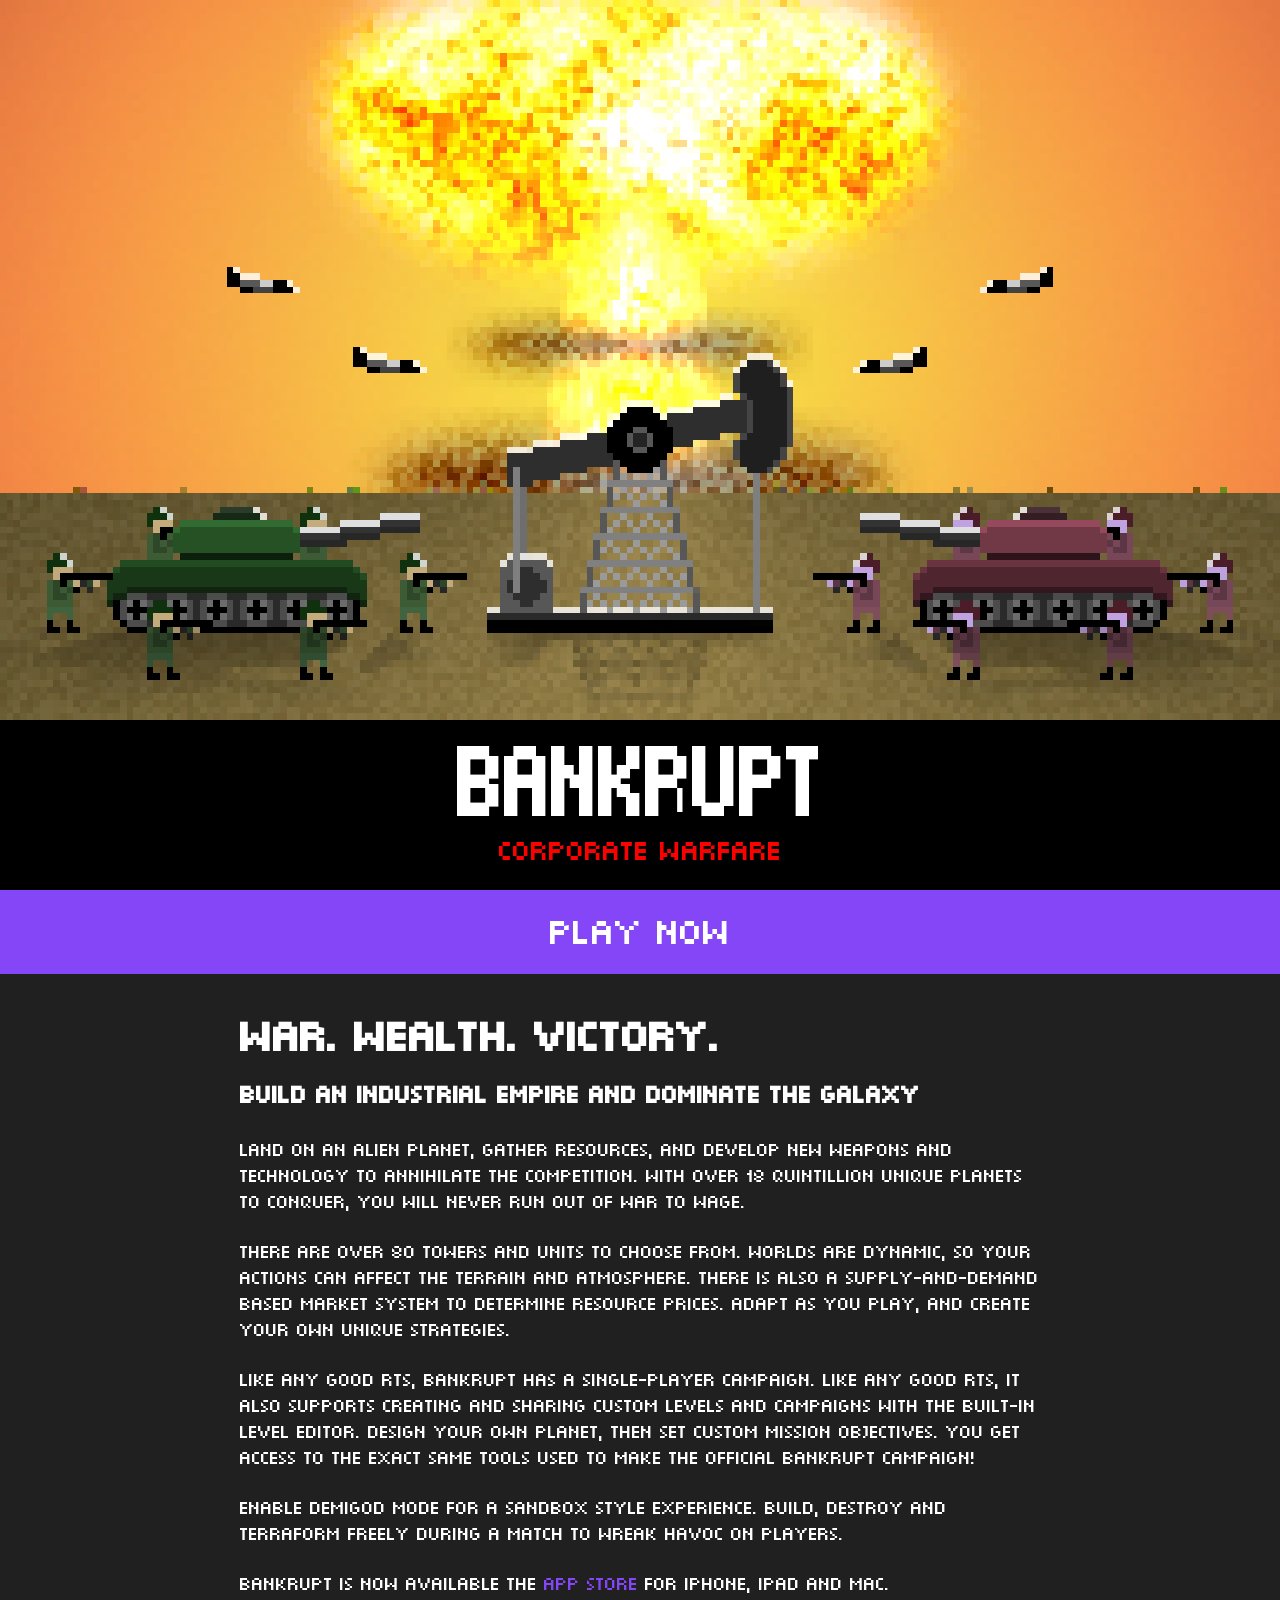
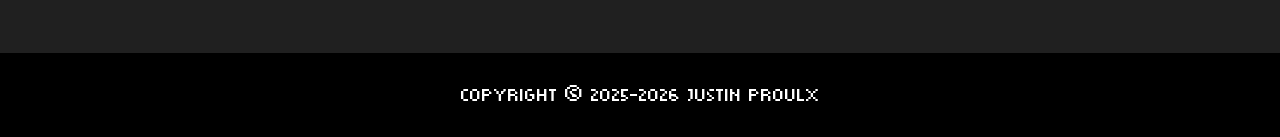
<file: index.html>
<!DOCTYPE html>

<head>
    <meta charset="UTF-8">
    <title>Bankrupt: Corporate Warfare – Real-Time Strategy Game for iOS, iPadOS and macOS</title>
    <link rel="stylesheet" href="styles.css">
    <link rel="icon" type="image/x-icon" href="favicon.ico" sizes="any">
    <link rel="preload" href="https://www.playbankrupt.com/munro/MunroSmall.ttf" as="font" crossorigin="anonymous">
    <link rel="preload" href="https://www.playbankrupt.com/munro/Munro.ttf" as="font" crossorigin="anonymous">

    <meta property="og:title" content="Bankrupt: Corporate Warfare" />
    <meta property="og:description" content="Conquer the galaxy, one planet at a time." />
    <meta property="og:image" content="https://www.playbankrupt.com/Base.png" />
    <meta property="og:url" content="https://www.playbankrupt.com/" />

    <meta name="twitter:title" content="Bankrupt: Corporate Warfare" />
    <meta name="twitter:card" content="summary_large_image" />
    <meta name="twitter:description" content="Conquer the galaxy, one planet at a time." />
    <meta name="twitter:image" content="https://www.playbankrupt.com/Base1080.png" />
    <meta name="twitter:site" content="@JustinAlexP" />
    <meta name="twitter:creator" content="@JustinAlexP" />

    <meta name="viewport" content="width=device-width, initial-scale=1" />
    <meta name="description" content="Bankrupt: Corporate Warfare – A free real-time strategy game for iOS, iPadOS and macOS. Build an industrial empire and dominate the galaxy. Land on an alien planet, gather resources, and develop new weapons and technology to annihilate the competition. With over 18 quintillion unique planets to conquer, you will never run out of war to wage." />

    <script>
        window.onload = () => {
            document.getElementById("currentYear").innerHTML = new Date().getFullYear().toString();
        }
    </script>
</head>

<body>
    <div class="headerContainer">
        <a href="get.html"><img id="headerImage" alt="Bankrupt: Corporate Warfare" width="100%"
                style="display: block;margin: 0" /></a>
    </div>

    <div class="titleContainer" onclick="location.href='get.html'">
        <h1 class="title">BANKRUPT</h1>
        <p class="subtitle">Corporate Warfare</p>
    </div>

    <div id="playNow" onclick="location.href='get.html'">
        <p>Play Now</p>
    </div>

    <div id="contentContainer">
        <div id="content">
            <h2>War. Wealth. Victory.</h2>
            <h3>Build an industrial empire and dominate the galaxy</h3>
            <p>Land on an alien planet, gather resources, and develop new weapons and technology to annihilate the
                competition. With over 18 quintillion unique planets to conquer, you will never run out of war to wage.
            </p>
            <p>There are over 80 towers and units to choose from. Worlds are dynamic, so your actions can affect the
                terrain and atmosphere. There is also a supply-and-demand based market system to determine resource
                prices. Adapt as you play, and create your own unique strategies.</p>
            <p>Like any good RTS, Bankrupt has a single-player campaign. Like any good RTS, it also supports creating
                and sharing custom levels and campaigns with the built-in Level Editor. Design your own planet, then set
                custom mission objectives. You get access to the exact same tools used to make the official Bankrupt campaign!
            </p>
            <p>Enable Demigod Mode for a sandbox style experience. Build, destroy and terraform freely during a match to
                wreak havoc on players.</p>
            <p>Bankrupt is now available the <a href="https://apps.apple.com/us/app/bankrupt-corporate-warfare/id6743778630">App Store</a> for iPhone, iPad and Mac.</p>
        </div>
    </div>
</body>

<footer>
    <p id="footerText"><a href="https://twitter.com/JustinAlexP">Copyright © 2025-<span id="currentYear"></span> Justin
            Proulx</a></p>
</footer>

</html>
</file>
<file: styles.css>
@font-face {
    font-family: munroSmall;
    src: url("munro/MunroSmall.ttf");
    font-display: swap;
}

@font-face {
    font-family: munroNarrow;
    src: url("munro/MunroNarrow.ttf");
    font-display: swap;
}

@font-face {
    font-family: munro;
    src: url("munro/Munro.ttf");
    font-display: swap;
}

html {
    background-color: #202020;
}

p,
h1,
h2,
h3,
h4,
h5,
h6 {
    color: #fff;
}

h2 {
    margin: 0 0 0.2em 0;
    font-size: 3.5em;
}

h3 {
    margin: 0.2em 0 0.2em 0;
    font-size: 2em;
}

a {
    text-decoration: none;
}

a {
    color: #8446f7;
    text-decoration: none;
}

p {
    font-size: 1.5em;
}

a:hover {
    color: #f7c246;
}

body {
    width: 100%;
    margin: 0;
    font-family: munroSmall, sans-serif
}

footer {
    background-color: #000;
    text-align: center;
    padding: 5px 15px;
    font-size: 1em;
}

footer a {
    color: white;
    text-decoration: none;
}

footer a:hover {
    color: #f7c246;
}

.headerContainer {
    margin: 0;
    padding: 0;
}

#headerImage {
    content: url("./Base.png");
    image-rendering: pixelated;
}

.titleContainer {
    background-color: #000;
    cursor: pointer;
    user-select: none;
    -webkit-user-select: none;
}

.title {
    font-family: munro, sans-serif;
    text-align: center;
    margin: 0 0 -8px 0;
    padding-top: 8px;
}

.subtitle {
    font-family: munroSmall, sans-serif;
    text-align: center;
    margin: 0;
    color: #FF0000;
    padding-bottom: 19px;
}

#contentContainer {
    display: flex;
    justify-content: center;
    align-items: center;
}

#content {
    margin: 32px;
    max-width: 800px;
}

#playNow {
    margin: 0;
    background-color: #8446f7;
    cursor: pointer;
    user-select: none;
    -webkit-user-select: none;
    padding: 16px;
}

#playNow:hover {
    background-color: #f7c246;
}

#playNow p {
    margin: 0;
    text-align: center;
}

@media (min-width: 1001px) {
    .title {
        font-size: 6em;
    }

    .subtitle {
        font-size: 2.3em;
    }

    #playNow {
        font-size: 2em;
    }
}

@media (max-width: 1000px) {
    .title {
        font-size: 5em;
    }

    .subtitle {
        font-size: 1.9em;
    }

    #playNow {
        font-size: 1.5em;
    }
}
</file>
